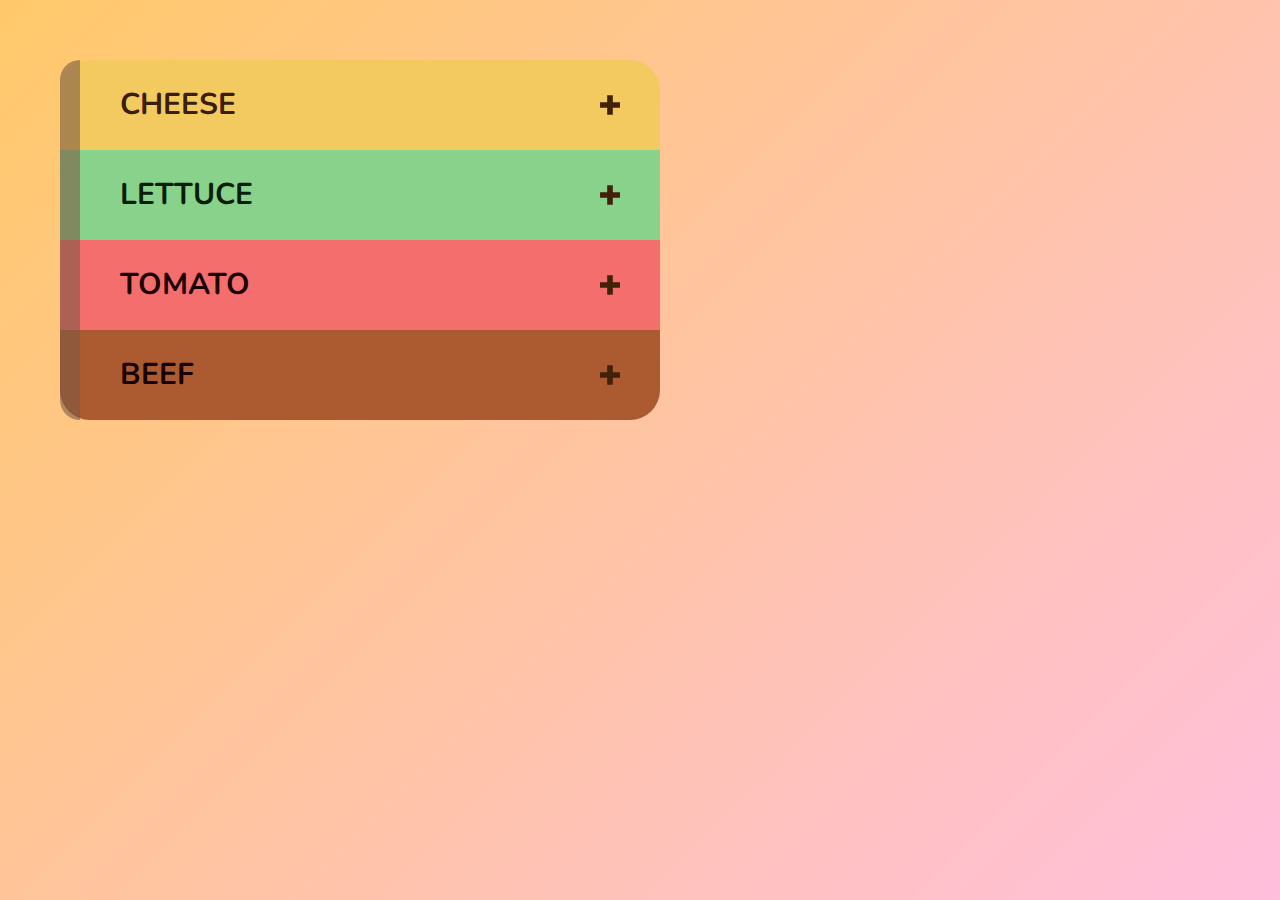
<file: index.html>
<!DOCTYPE html>
<html lang="en">
  <head>
    <meta charset="UTF-8" />
    <meta http-equiv="X-UA-Compatible" content="IE=edge" />
    <meta name="viewport" content="width=device-width, initial-scale=1" />

    <title>Accordion</title>

    <link
      href="https://fonts.googleapis.com/css?family=Nunito:400,700"
      rel="stylesheet"
    />
    <link rel="stylesheet" href="css/normalize.css" />
    <link rel="stylesheet" href="css/reset.css" />
    <link rel="stylesheet" href="css/styles.css" />
  </head>

  <body>
    <div class="accordion-container">
      <div class="accordion" data-theme="cheese">
        <div class="accordion__header">
          <h2>
            <button>
              <span class="accordion__title">Cheese</span>
              <div class="accordion__indicator">
                <svg class="indicator__plus" viewBox="0 0 80 80">
                  <use xlink:href="images/sprite.svg#plus" />
                </svg>
                <svg class="indicator__minus" viewBox="0 0 80 28">
                  <use xlink:href="images/sprite.svg#minus" />
                </svg>
              </div>
            </button>
          </h2>
        </div>

        <div class="accordion__content">
          <div class="accordion__inner">
            <svg viewBox="0 0 141 65">
              <use xlink:href="images/sprite.svg#cheese" />
            </svg>
            <p>
              <a href="https://en.wikipedia.org/wiki/Cheese">Cheese</a> is a food
              derived from milk that is produced in a wide range of flavors,
              textures, and forms by coagulation of the milk protein casein.
            </p>
          </div>
        </div>
      </div>

      <div class="accordion" data-theme="lettuce">
        <div class="accordion__header">
          <h2>
            <button>
              <span class="accordion__title">Lettuce</span>
              <div class="accordion__indicator">
                <svg class="indicator__plus" viewBox="0 0 80 80">
                  <use xlink:href="images/sprite.svg#plus" />
                </svg>
                <svg class="indicator__minus" viewBox="0 0 80 28">
                  <use xlink:href="images/sprite.svg#minus" />
                </svg>
              </div>
            </button>
          </h2>
        </div>

        <div class="accordion__content">
          <div class="accordion__inner">
            <svg viewBox="0 0 110 73">
              <use xlink:href="images/sprite.svg#lettuce" />
            </svg>
            <p>
              <a href="https://en.wikipedia.org/wiki/Lettuce">Lettuce</a> is an
              annual plant of the daisy family, Asteraceae. It is most often grown
              as a leaf vegetable, but sometimes for its stem and seeds.
            </p>
          </div>
        </div>
      </div>

      <div class="accordion" data-theme="tomato">
        <div class="accordion__header">
          <h2>
            <button>
              <span class="accordion__title">Tomato</span>
              <div class="accordion__indicator">
                <svg class="indicator__plus" viewBox="0 0 80 80">
                  <use xlink:href="images/sprite.svg#plus" />
                </svg>
                <svg class="indicator__minus" viewBox="0 0 80 28">
                  <use xlink:href="images/sprite.svg#minus" />
                </svg>
              </div>
            </button>
          </h2>
        </div>

        <div class="accordion__content">
          <div class="accordion__inner">
            <svg viewBox="0 0 127 62">
              <use xlink:href="images/sprite.svg#tomatoes" />
            </svg>
            <p>
              The <a href="https://en.wikipedia.org/wiki/Tomato">tomato</a> is the
              edible, often red, fruit of the plant Solanum lycopersicum, commonly
              known as a tomato plant.
            </p>
          </div>
        </div>
      </div>

      <div class="accordion" data-theme="beef">
        <div class="accordion__header">
          <h2>
            <button>
              <span class="accordion__title">Beef</span>
              <div class="accordion__indicator">
                <svg class="indicator__plus" viewBox="0 0 80 80">
                  <use xlink:href="images/sprite.svg#plus" />
                </svg>
                <svg class="indicator__minus" viewBox="0 0 80 28">
                  <use xlink:href="images/sprite.svg#minus" />
                </svg>
              </div>
            </button>
          </h2>
        </div>

        <div class="accordion__content">
          <div class="accordion__inner">
            <svg viewBox="0 0 112 59">
              <use xlink:href="images/sprite.svg#beef" />
            </svg>
            <p>
              <a href="https://en.wikipedia.org/wiki/Beef">Beef</a> is the
              culinary name for meat from cattle, particularly skeletal muscle.
              Beef is a source of high-quality protein and essential nutrients.
            </p>
          </div>
        </div>
      </div>
    </div>
    <script src="js/main.js"></script>
  </body>
</html>
</file>
<file: css/styles.css>
:root {
  --link-color: #2900b4;
  --link-color-dark: #190070;
}

[data-theme="cheese"] {
  --background-color: #f3ca5f;
  --text-color: #3a1e0e;
}

[data-theme="lettuce"] {
  --background-color: #88d28b;
  --text-color: #091e0a;
}

[data-theme="tomato"] {
  --background-color: #f46e6e;
  --text-color: #1a0201;
}

[data-theme="beef"] {
  --background-color: #ac5a30;
  --text-color: #170005;
}

html {
  font-size: 125%;
  font-family: "Nunito", sans-serif;
  line-height: 1.4;
}

body {
  background-image: linear-gradient(135deg, #ffc96a, #ffbfdd);
  min-height: 100vh;
  padding: 3em;
}

a {
  color: var(--link-color);
}

a:hover,
a:active {
  color: var(--link-color-dark);
}

.accordion-container {
  max-width: 30em;
}

.accordion {
  position: relative;
  background-color: var(--background-color);
  color: var(--text-color);
}

.accordion::before {
  position: absolute;
  top: 0;
  bottom: 0;
  left: 0;
  width: 1em;
  background-color: rgba(125, 89, 69, 0.6);
  content: "";
}

.accordion:first-child {
  border-top-left-radius: 1.5em;
  border-top-right-radius: 1.5em;
}

.accordion:first-child::before {
  border-top-left-radius: 1.5em;
}

.accordion:last-child {
  border-bottom-left-radius: 1.5em;
  border-bottom-right-radius: 1.5em;
}

.accordion:last-child::before {
  border-bottom-left-radius: 1.5em;
}

/**
 * START EDITING HERE
 * ==================
 */

.accordion__header button {
  display: flex;
  justify-content: space-between;
  align-items: center;
  width: calc(100% - 1rem);
  margin-left: 1rem;
  padding: 1.5rem 2rem 1.5rem;
  border: 0;
  text-align: left;
}

.accordion__title {
  font-size: 1.5rem;
  text-transform: uppercase;
  font-weight: bold;
}

/* Indicators */
.accordion__indicator > * {
  width: 1rem;
}

.accordion .indicator__plus {
  display: block;
}

.accordion .indicator__minus {
  display: none;
}

.accordion.is-open .indicator__minus {
  display: block;
}

.accordion.is-open .indicator__plus {
  display: none;
}

/* Accordion content */
.accordion__content {
  height: 0;
  overflow: hidden;
  transition: height 0.3s ease-out;
}

.accordion__content svg {
  width: 10em;
  max-width: 100%;
}


/* Open the Accordion */
.accordion.is-open .accordion__content {
}

.accordion__inner {
  display: grid;
  grid-template-columns: 7.5em 1fr;
  gap: 1.5em;
  align-items: center;
  padding-right: 3em;
  padding-bottom: 1.5em;
  padding-left: 3em;
}
</file>
